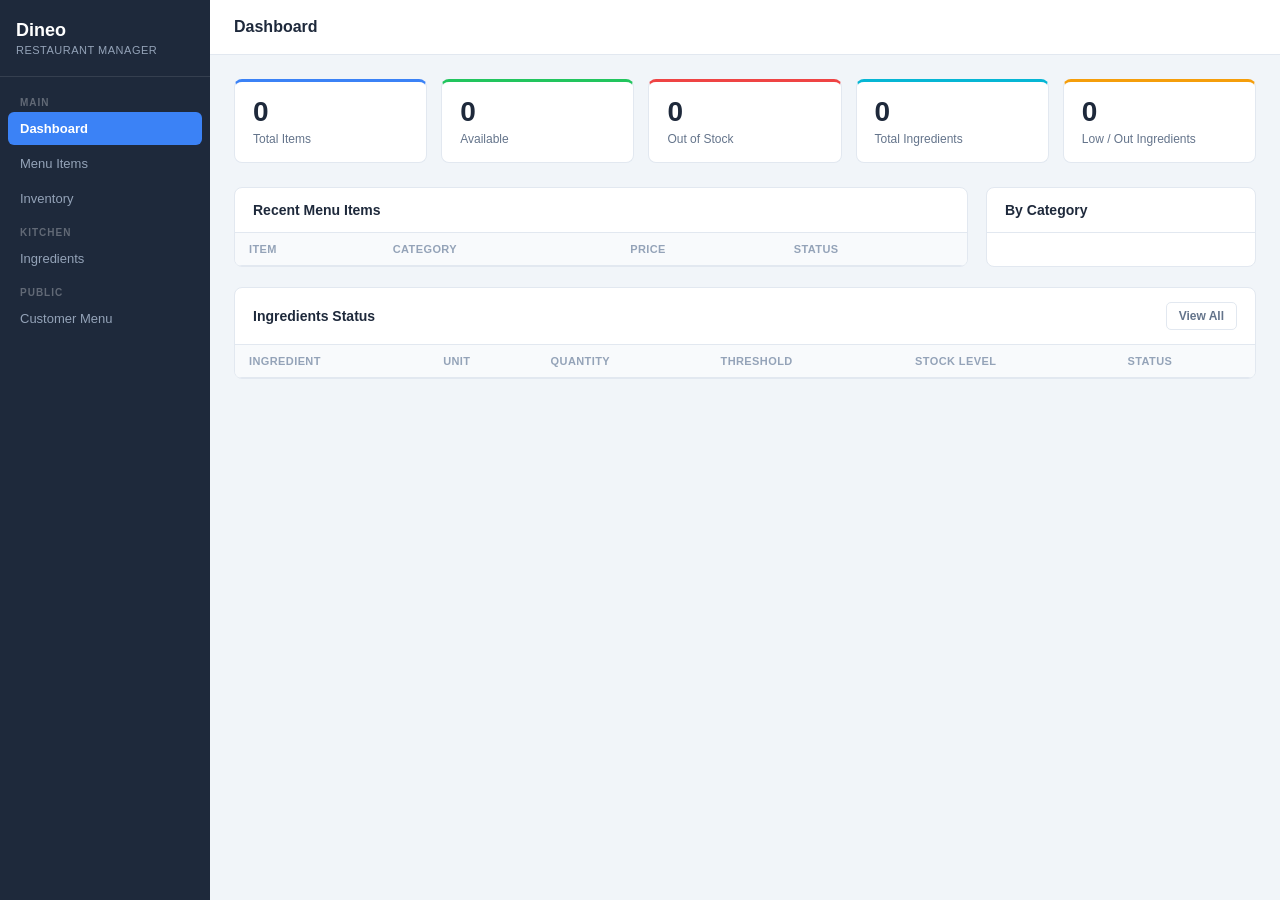
<file: dineo_out/src/main/resources/static/index.html>
<!DOCTYPE html>
<html lang="en">
<head>
  <meta charset="UTF-8"/>
  <meta name="viewport" content="width=device-width, initial-scale=1.0"/>
  <title>Dineo - Restaurant Manager</title>
  <link rel="stylesheet" href="style.css"/>
</head>
<body>

<aside class="sidebar">
  <div class="sb-brand">
    <h1>Dineo</h1>
    <p>Restaurant Manager</p>
  </div>
  <nav class="sb-nav">
    <div class="sb-section">Main</div>
    <div class="nav-item active" data-page="dashboard" onclick="showPage('dashboard',this)">
      Dashboard
    </div>
    <div class="nav-item" data-page="menu" onclick="showPage('menu',this)">
      Menu Items
      <span class="nav-badge" id="badge-oos">0</span>
    </div>
    <div class="nav-item" data-page="inventory" onclick="showPage('inventory',this)">
      Inventory
      <span class="nav-badge" id="badge-low">0</span>
    </div>
    <div class="sb-section">Kitchen</div>
    <div class="nav-item" data-page="ingredients" onclick="showPage('ingredients',this)">
      Ingredients
      <span class="nav-badge" id="badge-ing">0</span>
    </div>
    <div class="sb-section">Public</div>
    <a class="nav-item" href="/menu.html" target="_blank" style="text-decoration:none">
      Customer Menu
    </a>
  </nav>
</aside>

<div class="main">
  <div class="topbar">
    <h2 id="page-title">Dashboard</h2>
    <div>
      <button class="btn-primary" id="add-btn" style="display:none" onclick="openAddModal()">+ Add Item</button>
      <button class="btn-primary" id="add-ing-btn" style="display:none" onclick="openIngModal()">+ Add Ingredient</button>
    </div>
  </div>

  <!-- dashboard -->
  <div class="page active" id="page-dashboard">
    <div class="stats-grid">
      <div class="stat-card" style="--accent:#3b82f6"><div class="stat-val" id="s-total">0</div><div class="stat-lbl">Total Items</div></div>
      <div class="stat-card" style="--accent:#22c55e"><div class="stat-val" id="s-avail">0</div><div class="stat-lbl">Available</div></div>
      <div class="stat-card" style="--accent:#ef4444"><div class="stat-val" id="s-oos">0</div><div class="stat-lbl">Out of Stock</div></div>
      <div class="stat-card" style="--accent:#06b6d4"><div class="stat-val" id="s-ing-total">0</div><div class="stat-lbl">Total Ingredients</div></div>
      <div class="stat-card" style="--accent:#f59e0b"><div class="stat-val" id="s-ings">0</div><div class="stat-lbl">Low / Out Ingredients</div></div>
    </div>
    <div class="dash-grid">
      <div class="card">
        <div class="card-header"><h3>Recent Menu Items</h3></div>
        <table>
          <thead><tr><th>Item</th><th>Category</th><th>Price</th><th>Status</th></tr></thead>
          <tbody id="dash-items"></tbody>
        </table>
      </div>
      <div class="card">
        <div class="card-header"><h3>By Category</h3></div>
        <div id="dash-cats"></div>
      </div>
    </div>
    <div class="card" style="margin-top:0">
      <div class="card-header">
        <h3>Ingredients Status</h3>
        <button class="btn-ghost" onclick="showPage('ingredients', document.querySelector('[data-page=ingredients]'))">View All</button>
      </div>
      <table>
        <thead><tr><th>Ingredient</th><th>Unit</th><th>Quantity</th><th>Threshold</th><th>Stock Level</th><th>Status</th></tr></thead>
        <tbody id="dash-ings"></tbody>
      </table>
    </div>
  </div>

  <!-- menu items -->
  <div class="page" id="page-menu">
    <div class="card">
      <div class="toolbar">
        <div class="filter-tabs">
          <button class="ftab active" onclick="setMenuFilter('all',this)">All</button>
          <button class="ftab" onclick="setMenuFilter('available',this)">Available</button>
          <button class="ftab" onclick="setMenuFilter('out',this)">Out of Stock</button>
        </div>
        <span class="tbl-count" id="menu-count"></span>
        <div class="search-box">
          <input type="text" placeholder="Search items..." oninput="renderMenu()" id="menu-search"/>
        </div>
      </div>
      <table>
        <thead><tr><th>Item</th><th>Category</th><th>Ingredients</th><th>Price</th><th>Status</th><th>Actions</th></tr></thead>
        <tbody id="menu-tbody"></tbody>
      </table>
    </div>
  </div>

  <!-- inventory -->
  <div class="page" id="page-inventory">
    <div class="card">
      <div class="toolbar">
        <div class="filter-tabs">
          <button class="ftab active" onclick="setInvFilter('all',this)">All</button>
          <button class="ftab" onclick="setInvFilter('low',this)">Low Stock</button>
          <button class="ftab" onclick="setInvFilter('out',this)">Out of Stock</button>
        </div>
        <div class="search-box">
          <input type="text" placeholder="Search..." oninput="renderInventory()" id="inv-search"/>
        </div>
      </div>
      <table>
        <thead><tr><th>Item</th><th>Category</th><th>Quantity</th><th>Threshold</th><th>Stock Level</th><th>Status</th></tr></thead>
        <tbody id="inv-tbody"></tbody>
      </table>
    </div>
  </div>

  <!-- ingredients -->
  <div class="page" id="page-ingredients">
    <div class="card">
      <div class="toolbar">
        <div class="filter-tabs">
          <button class="ftab active" onclick="setIngFilter('all',this)">All</button>
          <button class="ftab" onclick="setIngFilter('low',this)">Low Stock</button>
          <button class="ftab" onclick="setIngFilter('out',this)">Out of Stock</button>
        </div>
        <span class="tbl-count" id="ing-count"></span>
        <div class="search-box">
          <input type="text" placeholder="Search ingredients..." oninput="renderIngredients()" id="ing-search"/>
        </div>
      </div>
      <table>
        <thead><tr><th>Ingredient</th><th>Unit</th><th>Quantity</th><th>Threshold</th><th>Stock Level</th><th>Status</th><th>Used In</th><th>Actions</th></tr></thead>
        <tbody id="ing-tbody"></tbody>
      </table>
    </div>
  </div>

</div>

<!-- menu item modal -->
<div class="modal-overlay" id="item-modal">
  <div class="modal">
    <div class="modal-head">
      <h3 id="item-modal-title">Add Menu Item</h3>
      <button class="modal-close" onclick="closeItemModal()">X</button>
    </div>
    <div class="modal-body">
      <input type="hidden" id="f-id"/>
      <div>
        <div class="f-label">Name *</div>
        <input class="f-input" type="text" id="f-name" placeholder="e.g. Caesar Salad"/>
      </div>
      <div class="f-row">
        <div>
          <div class="f-label">Price ($) *</div>
          <input class="f-input" type="number" id="f-price" placeholder="0.00" min="0" step="0.01"/>
        </div>
        <div>
          <div class="f-label">Category *</div>
          <select class="f-input" id="f-category"></select>
        </div>
      </div>
      <div>
        <div class="f-label">Allergens</div>
        <input class="f-input" type="text" id="f-allergens" placeholder="e.g. gluten, dairy"/>
      </div>
      <div>
        <div class="f-label">Image URL</div>
        <input class="f-input" type="text" id="f-image" placeholder="https://..."/>
      </div>
      <div class="f-row">
        <div>
          <div class="f-label">Stock Quantity</div>
          <input class="f-input" type="number" id="f-stock" placeholder="20" min="0"/>
        </div>
        <div>
          <div class="f-label">Low Stock Warning At</div>
          <input class="f-input" type="number" id="f-threshold" placeholder="5" min="1"/>
        </div>
      </div>
      <div>
        <div class="f-label">Linked Ingredients</div>
        <div class="ing-selector">
          <div class="ing-selector-search">
            <input type="text" placeholder="Search ingredients..." oninput="filterIngSelector(this.value)" id="ing-selector-search"/>
          </div>
          <div class="ing-list" id="ing-checklist"></div>
        </div>
        <div style="margin-top:8px">
          <div class="f-label" style="margin-bottom:4px">Selected:</div>
          <div class="ing-selected-tags" id="ing-selected-tags">
            <span style="font-size:12px;color:#94a3b8">None selected</span>
          </div>
        </div>
      </div>
      <div class="f-error" id="item-error">Please fill in Name, Price, and Category.</div>
    </div>
    <div class="modal-foot">
      <button class="btn-ghost" onclick="closeItemModal()">Cancel</button>
      <button class="btn-primary" onclick="saveItem()">Save Item</button>
    </div>
  </div>
</div>

<!-- ingredient modal -->
<div class="modal-overlay" id="ing-modal">
  <div class="modal" style="width:400px">
    <div class="modal-head">
      <h3 id="ing-modal-title">Add Ingredient</h3>
      <button class="modal-close" onclick="closeIngModal()">X</button>
    </div>
    <div class="modal-body">
      <input type="hidden" id="ing-id"/>
      <div>
        <div class="f-label">Name *</div>
        <input class="f-input" type="text" id="ing-name" placeholder="e.g. Mozzarella Cheese"/>
      </div>
      <div class="f-row">
        <div>
          <div class="f-label">Quantity *</div>
          <input class="f-input" type="number" id="ing-qty" placeholder="0" min="0" step="0.01"/>
        </div>
        <div>
          <div class="f-label">Unit *</div>
          <select class="f-input" id="ing-unit">
            <option value="g">g (grams)</option>
            <option value="kg">kg</option>
            <option value="ml">ml</option>
            <option value="l">liters</option>
            <option value="units">units</option>
            <option value="bottles">bottles</option>
            <option value="cups">cups</option>
            <option value="tbsp">tbsp</option>
            <option value="tsp">tsp</option>
          </select>
        </div>
      </div>
      <div>
        <div class="f-label">Low Stock Warning At</div>
        <input class="f-input" type="number" id="ing-threshold" placeholder="e.g. 200" min="0" step="0.01"/>
      </div>
      <div class="f-error" id="ing-error">Please fill in Name, Quantity, and Unit.</div>
    </div>
    <div class="modal-foot">
      <button class="btn-ghost" onclick="closeIngModal()">Cancel</button>
      <button class="btn-primary" onclick="saveIngredient()">Save Ingredient</button>
    </div>
  </div>
</div>

<div class="toast-wrap" id="toast-wrap"></div>

<script src="app.js"></script>
</body>
</html>
</file>
<file: dineo_out/src/main/resources/static/style.css>
*, *::before, *::after { box-sizing: border-box; margin: 0; padding: 0; }
body { font-family: Arial, sans-serif; background: #f1f5f9; color: #1e293b; display: flex; min-height: 100vh; font-size: 14px; }
button { cursor: pointer; font-family: inherit; }
input, select, textarea { font-family: inherit; }

/* sidebar */
.sidebar { width: 210px; background: #1e293b; min-height: 100vh; position: fixed; top: 0; left: 0; display: flex; flex-direction: column; }
.sb-brand { padding: 20px 16px; border-bottom: 1px solid rgba(255,255,255,.1); }
.sb-brand h1 { font-size: 18px; font-weight: bold; color: #fff; }
.sb-brand p { font-size: 11px; color: #94a3b8; margin-top: 3px; text-transform: uppercase; letter-spacing: .5px; }
.sb-nav { padding: 10px 8px; flex: 1; }
.sb-section { font-size: 10px; font-weight: bold; color: rgba(255,255,255,.3); letter-spacing: 1px; text-transform: uppercase; padding: 10px 12px 4px; }
.nav-item { display: flex; align-items: center; gap: 8px; padding: 9px 12px; margin-bottom: 2px; border-radius: 6px; color: #94a3b8; font-size: 13px; cursor: pointer; }
.nav-item:hover { background: rgba(255,255,255,.07); color: #cbd5e1; }
.nav-item.active { background: #3b82f6; color: #fff; font-weight: bold; }
.nav-badge { margin-left: auto; background: #ef4444; color: #fff; font-size: 10px; font-weight: bold; padding: 1px 6px; border-radius: 99px; display: none; }
.nav-badge.show { display: block; }

/* main content area */
.main { margin-left: 210px; flex: 1; display: flex; flex-direction: column; }
.topbar { background: #fff; border-bottom: 1px solid #e2e8f0; padding: 0 24px; height: 55px; display: flex; align-items: center; justify-content: space-between; position: sticky; top: 0; z-index: 30; }
.topbar h2 { font-size: 16px; font-weight: bold; }
.page { display: none; padding: 24px; }
.page.active { display: block; }

/* stats row */
.stats-grid { display: grid; grid-template-columns: repeat(5, 1fr); gap: 14px; margin-bottom: 24px; }
.stat-card { background: #fff; border-radius: 8px; padding: 16px 18px; border: 1px solid #e2e8f0; border-top: 3px solid var(--accent); }
.stat-val { font-size: 28px; font-weight: bold; line-height: 1; }
.stat-lbl { font-size: 12px; color: #64748b; margin-top: 6px; }

/* cards */
.card { background: #fff; border-radius: 8px; border: 1px solid #e2e8f0; overflow: hidden; margin-bottom: 20px; }
.card-header { display: flex; align-items: center; justify-content: space-between; padding: 14px 18px; border-bottom: 1px solid #e2e8f0; }
.card-header h3 { font-size: 14px; font-weight: bold; }

/* toolbar */
.toolbar { display: flex; align-items: center; gap: 10px; padding: 10px 14px; border-bottom: 1px solid #e2e8f0; flex-wrap: wrap; }
.filter-tabs { display: flex; gap: 3px; background: #f1f5f9; padding: 3px; border-radius: 6px; }
.ftab { padding: 5px 12px; border-radius: 5px; font-size: 12px; color: #64748b; background: none; border: none; cursor: pointer; }
.ftab.active { background: #fff; color: #1e293b; font-weight: bold; border: 1px solid #e2e8f0; }
.search-box { margin-left: auto; }
.search-box input { padding: 6px 10px; border: 1px solid #e2e8f0; border-radius: 6px; font-size: 13px; outline: none; width: 180px; }
.search-box input:focus { border-color: #3b82f6; }
.tbl-count { font-size: 12px; color: #94a3b8; }

/* table */
table { width: 100%; border-collapse: collapse; }
thead th { padding: 10px 14px; text-align: left; font-size: 11px; font-weight: bold; color: #94a3b8; letter-spacing: .4px; text-transform: uppercase; background: #f8fafc; border-bottom: 1px solid #e2e8f0; }
tbody tr:hover { background: #f8fafc; }
tbody td { padding: 10px 14px; border-bottom: 1px solid #e2e8f0; font-size: 13px; vertical-align: middle; }
tbody tr:last-child td { border-bottom: none; }
.item-cell { display: flex; align-items: center; gap: 10px; }
.thumb { width: 38px; height: 38px; border-radius: 6px; object-fit: cover; background: #f1f5f9; flex-shrink: 0; border: 1px solid #e2e8f0; }
.item-name { font-weight: bold; }
.item-sub { font-size: 11px; color: #94a3b8; margin-top: 2px; }

/* status badges */
.badge { display: inline-block; padding: 3px 9px; border-radius: 99px; font-size: 12px; font-weight: bold; }
.b-ok { background: #f0fdf4; color: #16a34a; }
.b-out { background: #fef2f2; color: #dc2626; }
.b-low { background: #fffbeb; color: #d97706; }
.cat-badge { padding: 3px 9px; border-radius: 99px; font-size: 12px; font-weight: bold; }

/* qty +/- controls */
.qty-ctrl { display: flex; align-items: center; gap: 5px; }
.qty-btn { width: 26px; height: 26px; border: 1px solid #e2e8f0; border-radius: 5px; background: #f8fafc; font-size: 16px; font-weight: bold; color: #64748b; display: flex; align-items: center; justify-content: center; }
.qty-btn:hover { background: #3b82f6; border-color: #3b82f6; color: #fff; }
.qty-input { width: 68px; padding: 5px 8px; border: 1px solid #e2e8f0; border-radius: 5px; font-size: 13px; font-weight: bold; text-align: center; outline: none; }
.qty-input:focus { border-color: #3b82f6; }
.qty-input.sm { width: 60px; }

/* progress bar */
.prog-wrap { display: flex; align-items: center; gap: 8px; }
.prog-bar { flex: 1; height: 6px; background: #e2e8f0; border-radius: 99px; overflow: hidden; min-width: 70px; }
.prog-fill { height: 100%; border-radius: 99px; transition: width .3s; }
.prog-val { font-size: 12px; font-weight: bold; color: #64748b; min-width: 30px; text-align: right; }

/* ingredient tags */
.ing-tag { display: inline-block; background: #f1f5f9; border: 1px solid #e2e8f0; border-radius: 99px; padding: 2px 8px; font-size: 11px; color: #475569; margin: 1px 2px; }

/* buttons */
.btn-primary { display: inline-flex; align-items: center; gap: 6px; padding: 8px 16px; background: #3b82f6; color: #fff; border: none; border-radius: 6px; font-size: 13px; font-weight: bold; white-space: nowrap; }
.btn-primary:hover { background: #2563eb; }
.btn-ghost { padding: 6px 12px; background: transparent; color: #64748b; border: 1px solid #e2e8f0; border-radius: 5px; font-size: 12px; font-weight: bold; }
.btn-ghost:hover { background: #f1f5f9; color: #1e293b; }
.btn-danger { padding: 6px 10px; background: transparent; color: #94a3b8; border: 1px solid transparent; border-radius: 5px; font-size: 13px; }
.btn-danger:hover { background: #fef2f2; color: #dc2626; }

/* empty state */
.empty { text-align: center; padding: 50px 20px; color: #94a3b8; }
.empty h3 { font-size: 14px; font-weight: bold; color: #64748b; margin-bottom: 4px; }

/* modal */
.modal-overlay { display: none; position: fixed; inset: 0; background: rgba(0,0,0,.4); z-index: 100; align-items: center; justify-content: center; }
.modal-overlay.open { display: flex; }
.modal { background: #fff; border-radius: 10px; width: 500px; max-width: 96vw; max-height: 90vh; overflow-y: auto; box-shadow: 0 10px 40px rgba(0,0,0,.2); }
.modal-head { display: flex; align-items: center; justify-content: space-between; padding: 16px 20px; border-bottom: 1px solid #e2e8f0; }
.modal-head h3 { font-size: 15px; font-weight: bold; }
.modal-close { background: none; border: none; font-size: 18px; color: #94a3b8; padding: 4px; line-height: 1; cursor: pointer; }
.modal-close:hover { color: #1e293b; }
.modal-body { padding: 20px; display: flex; flex-direction: column; gap: 14px; }
.modal-foot { display: flex; gap: 8px; justify-content: flex-end; padding: 14px 20px; border-top: 1px solid #e2e8f0; }
.f-label { font-size: 12px; font-weight: bold; color: #475569; margin-bottom: 5px; }
.f-input { width: 100%; padding: 9px 12px; border: 1px solid #e2e8f0; border-radius: 6px; font-size: 13px; outline: none; color: #1e293b; background: #fff; }
.f-input:focus { border-color: #3b82f6; }
.f-row { display: grid; grid-template-columns: 1fr 1fr; gap: 12px; }
.f-error { font-size: 12px; color: #dc2626; display: none; padding: 8px 12px; background: #fef2f2; border-radius: 6px; border: 1px solid #fecaca; }
.f-error.show { display: block; }

/* ingredient selector inside the item modal */
.ing-selector { border: 1px solid #e2e8f0; border-radius: 6px; overflow: hidden; }
.ing-selector-search { padding: 8px 12px; border-bottom: 1px solid #e2e8f0; }
.ing-selector-search input { border: none; outline: none; font-size: 13px; width: 100%; background: transparent; }
.ing-list { max-height: 140px; overflow-y: auto; }
.ing-check-row { display: flex; align-items: center; gap: 8px; padding: 7px 12px; cursor: pointer; font-size: 13px; }
.ing-check-row:hover { background: #f8fafc; }
.ing-check-row input[type=checkbox] { width: 14px; height: 14px; cursor: pointer; }
.ing-check-row label { cursor: pointer; flex: 1; }
.ing-check-row .ing-unit { font-size: 11px; color: #94a3b8; }
.ing-selected-tags { display: flex; flex-wrap: wrap; gap: 4px; min-height: 28px; }

/* dashboard layout */
.dash-grid { display: grid; grid-template-columns: 1fr 270px; gap: 18px; }
.cat-row { display: flex; align-items: center; gap: 12px; padding: 11px 18px; border-bottom: 1px solid #e2e8f0; }
.cat-row:last-child { border-bottom: none; }
.cat-name { font-size: 13px; font-weight: bold; }
.cat-sub { font-size: 11px; color: #94a3b8; }
.mini-bar { height: 4px; background: #e2e8f0; border-radius: 99px; margin-top: 4px; }
.mini-fill { height: 100%; border-radius: 99px; }

/* toasts */
.toast-wrap { position: fixed; bottom: 20px; right: 20px; z-index: 200; display: flex; flex-direction: column; gap: 8px; }
.toast { display: flex; align-items: center; gap: 8px; padding: 10px 16px; border-radius: 6px; font-size: 13px; font-weight: bold; box-shadow: 0 4px 12px rgba(0,0,0,.12); max-width: 300px; }
.t-ok { background: #f0fdf4; color: #16a34a; border: 1px solid #bbf7d0; }
.t-err { background: #fef2f2; color: #dc2626; border: 1px solid #fecaca; }
.t-info { background: #eff6ff; color: #2563eb; border: 1px solid #bfdbfe; }
</file>
